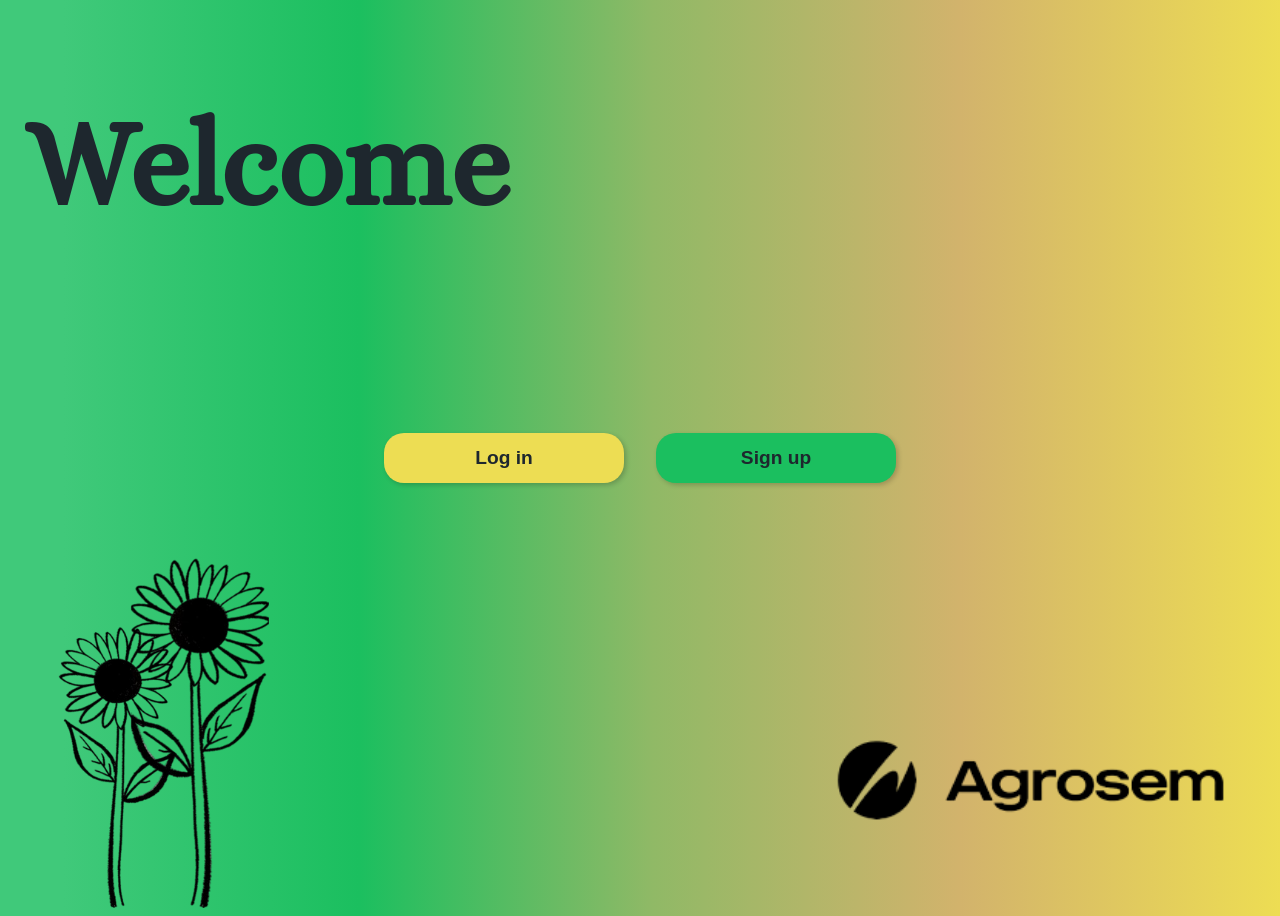
<file: web_app/public/index.html>
<!DOCTYPE html>

<html lang="en">

<head>
    <title>Welcome</title>
    <link href="./styles/styles.css" rel="stylesheet" />
    <link href="./styles/components.css" rel="stylesheet" />
    <link rel="preconnect" href="https://fonts.googleapis.com">
    <link rel="preconnect" href="https://fonts.gstatic.com" crossorigin>
    <link href="https://fonts.googleapis.com/css2?family=Alice&display=swap" rel="stylesheet">
</head>

<body>
    <div class="centering full-page">
        <h1 class="welcome-title">Welcome</h1>
        <div class="button-group">
            <button class="button yellow" type="button">Log in</button>
            <button class="button green" type="button">Sign up</button>
        </div>

        <img class="img-right" src="./images/agrosem_logo.png" alt="Logo">
        <img class="img-left" src="./images/sunflowers.png" alt="Logo">
    </div>
</body>

</html>
</file>
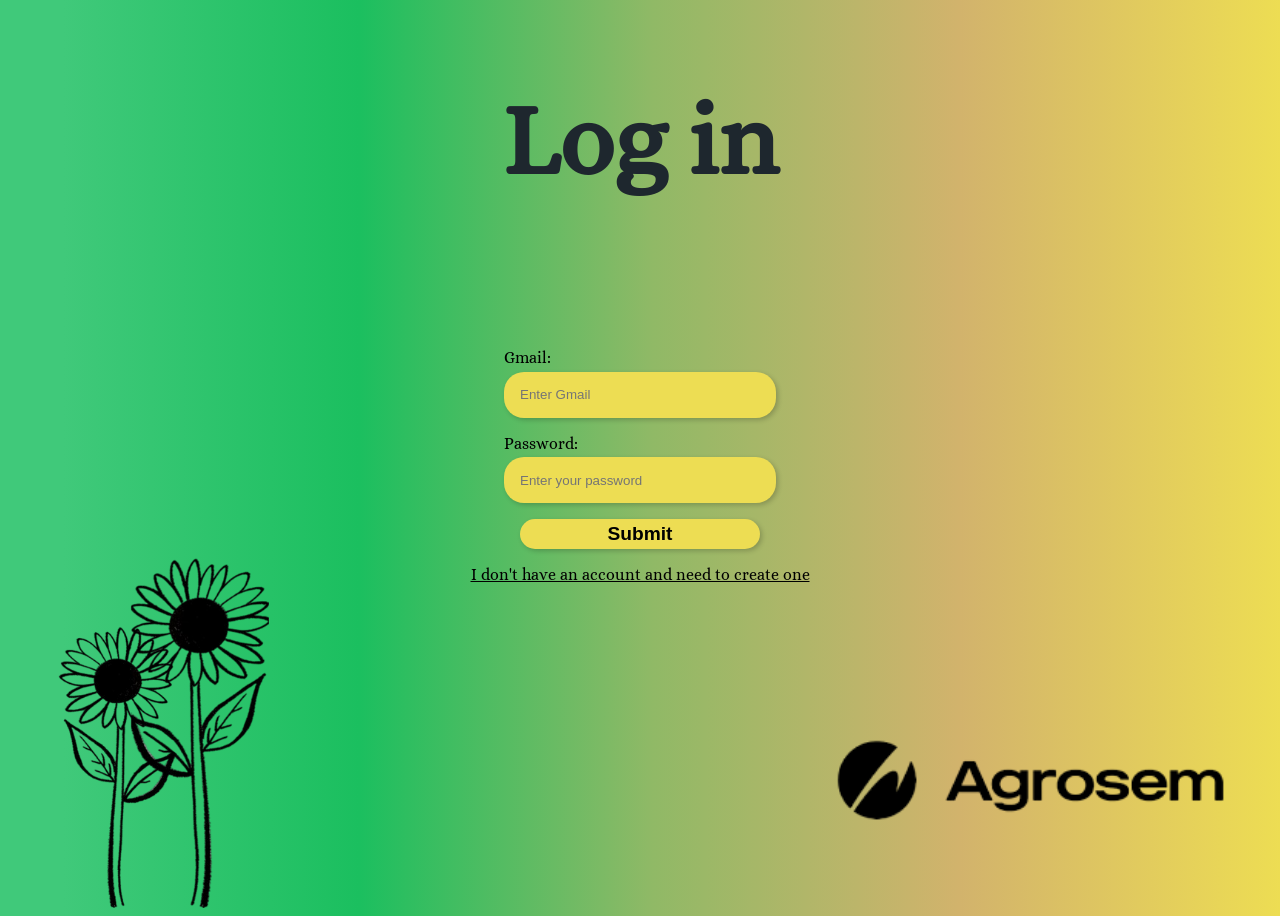
<file: web_app/public/login_page.html>
<!DOCTYPE html>
<html lang="en">

<head>
    <title>Login page</title>
    <link href="./styles/styles.css" rel="stylesheet" />
    <link href="./styles/components.css" rel="stylesheet" />
    <link rel="preconnect" href="https://fonts.googleapis.com">
    <link rel="preconnect" href="https://fonts.gstatic.com" crossorigin>
    <link href="https://fonts.googleapis.com/css2?family=Alice&display=swap" rel="stylesheet">
</head>

<body>
    <div class="centering-vertical full-page">
        <h1 class="title">Log in</h1>

        <div class="field-group">
            <label for="gmail">Gmail:</label>
            <input class="input yellow" type="text" id="gmail" name="gmail" placeholder="Enter Gmail" required>
        </div>

        <div class="field-group">
            <label for="password">Password:</label>
            <input class="input yellow" type="password" id="password" name="password" placeholder="Enter your password"
                required>
        </div>

        <button class="long-button yellow" type="button">Submit</button>

        <a class="link" href="register_page.html">I don't have an account and need to create one</a>


        <img class="img-right" src="./images/agrosem_logo.png" alt="Logo">
        <img class="img-left" src="./images/sunflowers.png" alt="Logo">

    </div>
</body>

</html>
</file>
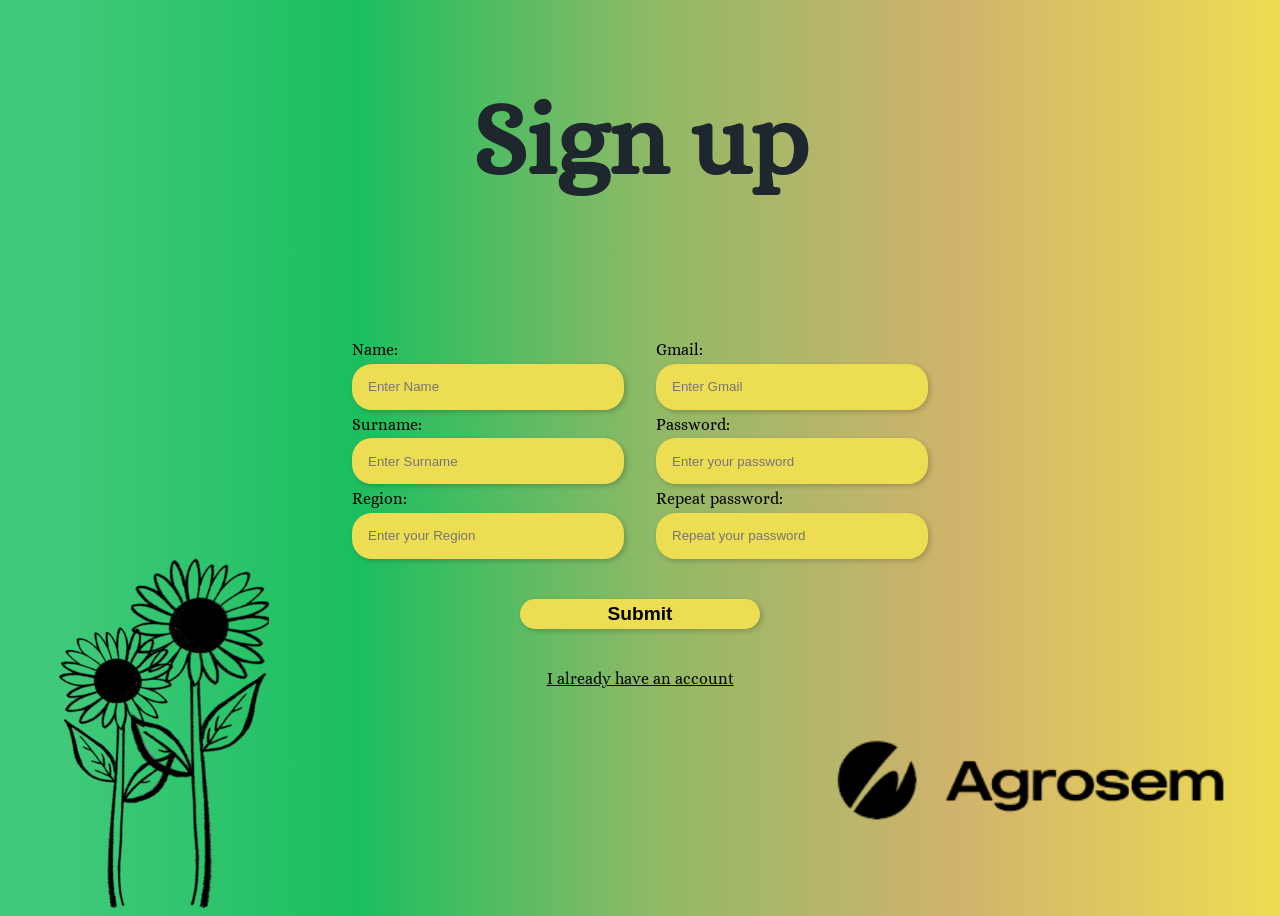
<file: web_app/public/register_page.html>
<!DOCTYPE html>

<head>
    <title>Registration page</title>
    <link href="./styles/styles.css" rel="stylesheet" />
    <link href="./styles/components.css" rel="stylesheet" />
    <link rel="preconnect" href="https://fonts.googleapis.com">
    <link rel="preconnect" href="https://fonts.gstatic.com" crossorigin>
    <link href="https://fonts.googleapis.com/css2?family=Alice&display=swap" rel="stylesheet">
</head>

<body>
    <div class="centering-vertical full-page">
        <h1 class="title">Sign up</h1>

        <div class="register-form">
            <div class="fields-grid">
                <div class="field-group">
                    <label for="name">Name:</label>
                    <input class="input yellow" type="text" id="name" name="name" placeholder="Enter Name" required>

                    <label for="surname">Surname:</label>
                    <input class="input yellow" type="text" id="surname" name="surname" placeholder="Enter Surname"
                        required>

                    <label for="region">Region:</label>
                    <input class="input yellow" type="text" id="region" name="region" placeholder="Enter your Region"
                        required>
                </div>

                <div class="field-group">
                    <label for="gmail">Gmail:</label>
                    <input class="input yellow" type="text" id="gmail" name="gmail" placeholder="Enter Gmail" required>

                    <label for="password">Password:</label>
                    <input class="input yellow" type="password" id="password" name="password"
                        placeholder="Enter your password" required>

                    <label for="repeat-password">Repeat password:</label>
                    <input class="input yellow" type="password" id="repeat-password" name="repeat-password"
                        placeholder="Repeat your password" required>
                </div>
            </div>

            <button class="long-button yellow" type="button">Submit</button>

            <a class="link" href="login_page.html">I already have an account</a>


            <img class="img-right" src="./images/agrosem_logo.png" alt="Logo">
            <img class="img-left" src="./images/sunflowers.png" alt="Logo">

        </div>
    </div>
</body>
</file>
<file: web_app/public/styles/styles.css>
body {
    font-family: "Alice", serif;
    font-weight: 400;
    font-style: normal;
    background: #40c97a;
    background: linear-gradient(90deg,
            rgba(64, 201, 122, 1) 5%,
            rgba(27, 191, 95, 1) 28%,
            rgba(144, 185, 102, 1) 51%,
            rgba(210, 179, 108, 1) 75%,
            rgba(237, 221, 83, 1) 100%);
}

.full-page {
    min-height: 100vh;
    position: relative;
}

.centering {
    display: grid;
    place-content: center;
}

.centering-vertical {
    display: flex;
    flex-direction: column;
    justify-content: center;
    align-items: center;
}

.centering-corners {
    min-height: 100vh;
    display: flex;
    flex-direction: column;
    padding: 1.2rem 1.5rem;
    box-sizing: border-box;
}

.welcome-title {
    position: absolute;
    font-family: "Alice", serif;
    top: 8px;
    left: 16px;
    font-size: 120px;
    color: #1e272e;
    margin-bottom: 24px;
    text-align: left;
}

.img-left {
    position: absolute;
    bottom: 0;
    left: 50px;
    height: 350px;
}

.img-right {
    position: absolute;
    bottom: 0;
    right: 40px;
    width: 400px;
    filter: brightness(0);
}

.field-group {
    display: flex;
    flex-direction: column;
    gap: 0.3rem;
    margin-top: 1rem;
}

.field-label {
    font-family: "Alice", serif;
    font-size: 0.95rem;
    color: #1e272e;
    padding-left: 4px;
}

.left-up-corner {
    position: absolute;
    top: 0;
    left: 30px;
    display: flex;
    flex-direction: column;
    align-items: flex-start;
    gap: 10px;
}

.title {
    position: absolute;
    font-family: "Alice", serif;
    top: 8px;
    font-size: 100px;
    color: #1e272e;
    margin-bottom: 24px;
    text-align: center;
}

.smaller-title {
    display: flex;
    font-family: "Alice", serif;
    font-size: 50px;
    color: #1e272e;
}

.register-form {
    display: flex;
    flex-direction: column;
    align-items: center;
    gap: 1.5rem;
}

.fields-grid {
    display: grid;
    grid-template-columns: 1fr 1fr;
    gap: 1rem 2rem;
    margin-top: 6rem;
}

.file-upload-row {
    display: flex;
    align-items: center;
    gap: 0.6rem;
}

.file-name-display {
    flex: 1;
    cursor: pointer;
}
</file>
<file: web_app/public/styles/components.css>
.button-group {
    display: flex;
    gap: 2rem;
}

.button {
    border: none;
    border-radius: 20px;
    text-align: center;
    cursor: pointer;
    min-height: 50px;
    min-width: 240px;
    font-weight: 700;
    font-size: 1.2em;
    box-shadow: 2px 2px 5px rgba(0, 0, 0, 20%);
    color: #1e272e;
}

.button:hover {
    filter: brightness(95%) saturate(90%);
}

.yellow {
    background-color: rgba(237, 221, 83, 1);
}

.green {
    background-color: rgba(27, 191, 95, 1);
}

.input {
    border: none;
    border-radius: 20px;
    min-height: 30px;
    min-width: 240px;
    border-color: black;
    text-align: left;
    padding: 8px 16px;
    box-shadow: 2px 2px 5px rgba(0, 0, 0, 20%);
    color: #1e272e;
}

.input:hover {
    filter: brightness(95%) saturate(90%);
}

.link {
    align-items: center;
    color: black;
    margin-top: 1rem;
}

.long-button {
    border: none;
    border-radius: 20px;
    text-align: center;
    cursor: pointer;
    min-height: 30px;
    min-width: 240px;
    font-weight: 700;
    font-size: 1.2em;
    box-shadow: 2px 2px 5px rgba(0, 0, 0, 20%);
    color: #000000;
    margin-top: 1rem;
}

.long-button:hover {
    filter: brightness(95%) saturate(90%);
}

.icon {
    color: black;
    text-decoration: none;
    font-size: 3em;
    background: none;
    border: none;
    padding: 0;
}

.top-buttons {
    display: flex;
    flex-direction: column;
    gap: 0.4rem;
}

.bottom-button-left {
    position: absolute;
    display: flex;
    justify-content: space-between;
    align-items: flex-end;
    bottom: 30px;
    left: 30px;
}

.bottom-button-right {
    position: absolute;
    display: flex;
    justify-content: space-between;
    align-items: flex-end;
    bottom: 30px;
    right: 30px;
}

.small-button {
    border: none;
    border-radius: 20px;
    text-align: center;
    cursor: pointer;
    min-height: 25px;
    min-width: 120px;
    font-weight: 500;
    font-size: 1.2em;
    box-shadow: 2px 2px 5px rgba(0, 0, 0, 20%);
    color: #1e272e;
}

.upload-button {
    border: none;
    border-radius: 5px;
    color: #000000;
    cursor: pointer;
    display: inline-block;
    max-width: 200px;
    max-height: 150px;
    font-weight: 500;
    position: relative;
}
</file>
